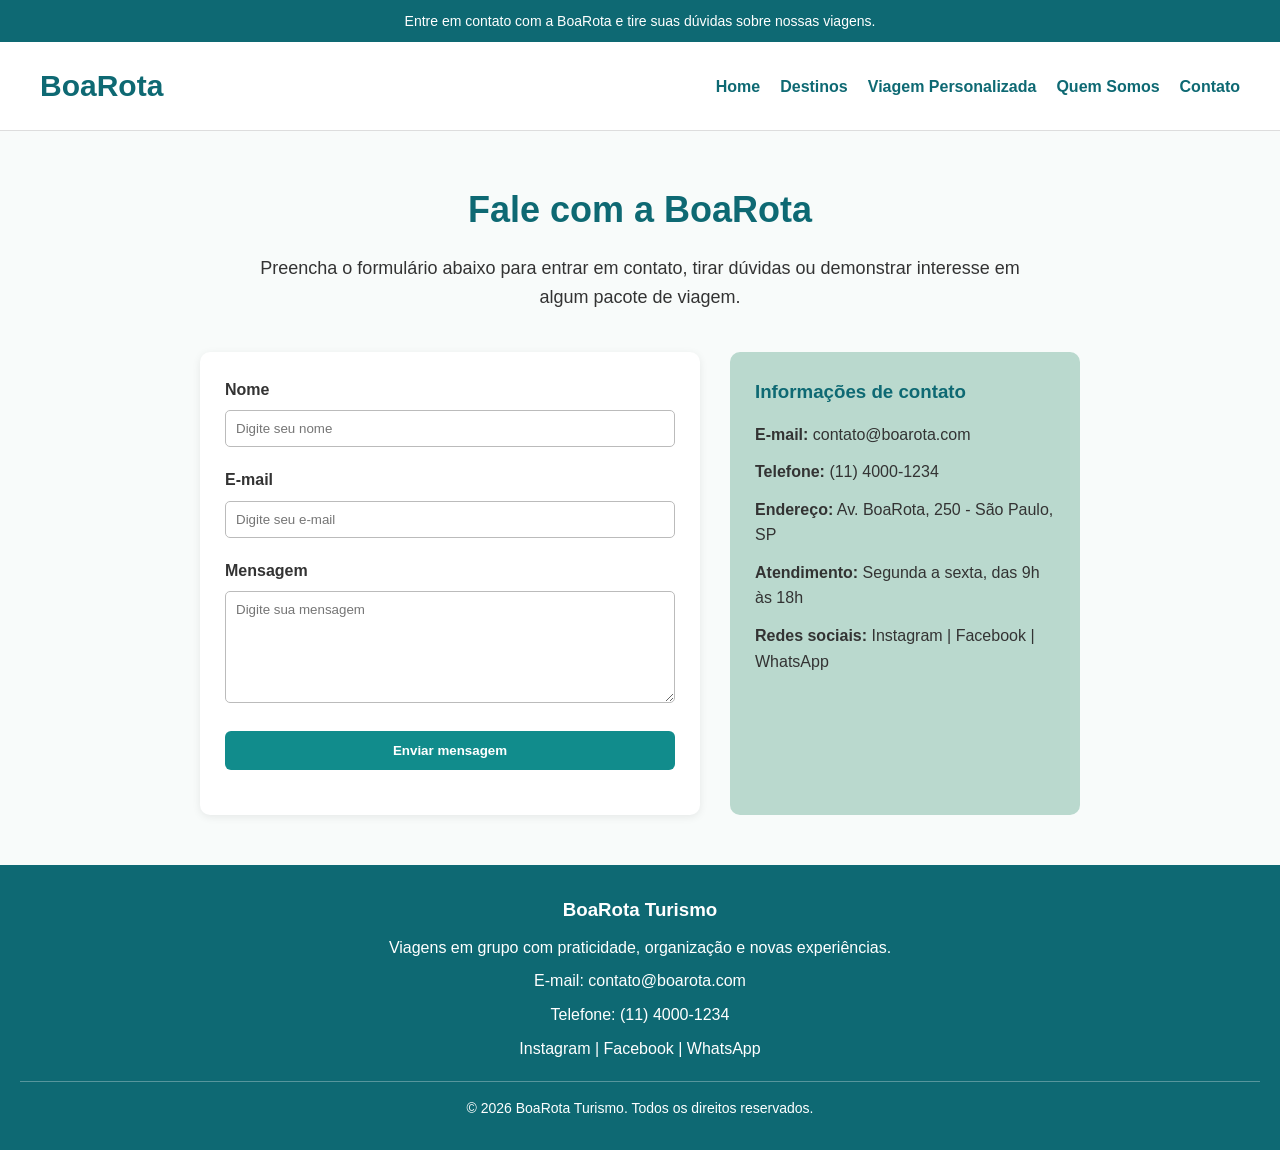
<file: contato.html>
<!DOCTYPE html>
<html lang="pt-BR">
<head>
  <meta charset="UTF-8">
  <meta name="viewport" content="width=device-width, initial-scale=1.0">
  <title>BoaRota - Contato</title>
  <link rel="stylesheet" href="css/style.css">
</head>
<body>

  <div class="faixa-topo">
    <p>Entre em contato com a BoaRota e tire suas dúvidas sobre nossas viagens.</p>
  </div>

  <header class="cabecalho">
    <div class="logo">
      <h1>BoaRota</h1>
    </div>

    <nav class="menu">
      <ul>
        <li><a href="index.html">Home</a></li>
        <li><a href="destinos.html">Destinos</a></li>
        <li><a href="personalizada.html">Viagem Personalizada</a></li>
        <li><a href="quem-somos.html">Quem Somos</a></li>
        <li><a href="contato.html">Contato</a></li>
      </ul>
    </nav>
  </header>

  <main>
    <section class="pagina-topo">
      <h2>Fale com a BoaRota</h2>
      <p>
        Preencha o formulário abaixo para entrar em contato, tirar dúvidas
        ou demonstrar interesse em algum pacote de viagem.
      </p>
    </section>

    <section class="contato-area">
      <div class="form-contato">
        <form id="formContato">
          <div class="campo-form">
            <label for="nome">Nome</label>
            <input type="text" id="nome" placeholder="Digite seu nome">
          </div>

          <div class="campo-form">
            <label for="email">E-mail</label>
            <input type="email" id="email" placeholder="Digite seu e-mail">
          </div>

          <div class="campo-form">
            <label for="mensagem">Mensagem</label>
            <textarea id="mensagem" rows="6" placeholder="Digite sua mensagem"></textarea>
          </div>

          <button type="button" class="botao" onclick="enviarContato()">
            Enviar mensagem
          </button>
        </form>

        <div id="resultado-contato" class="resultado-busca"></div>
      </div>

      <div class="info-contato">
        <h3>Informações de contato</h3>
        <p><strong>E-mail:</strong> contato@boarota.com</p>
        <p><strong>Telefone:</strong> (11) 4000-1234</p>
        <p><strong>Endereço:</strong> Av. BoaRota, 250 - São Paulo, SP</p>
        <p><strong>Atendimento:</strong> Segunda a sexta, das 9h às 18h</p>
        <p><strong>Redes sociais:</strong> Instagram | Facebook | WhatsApp</p>
      </div>
    </section>
  </main>

  <footer class="rodape">
    <div class="rodape-conteudo">
      <h3>BoaRota Turismo</h3>
      <p>Viagens em grupo com praticidade, organização e novas experiências.</p>
      <p>E-mail: contato@boarota.com</p>
      <p>Telefone: (11) 4000-1234</p>
      <p>Instagram | Facebook | WhatsApp</p>
    </div>

    <div class="rodape-final">
      <p>&copy; 2026 BoaRota Turismo. Todos os direitos reservados.</p>
    </div>
  </footer>

  <script src="js/script.js"></script>
</body>
</html>
</file>
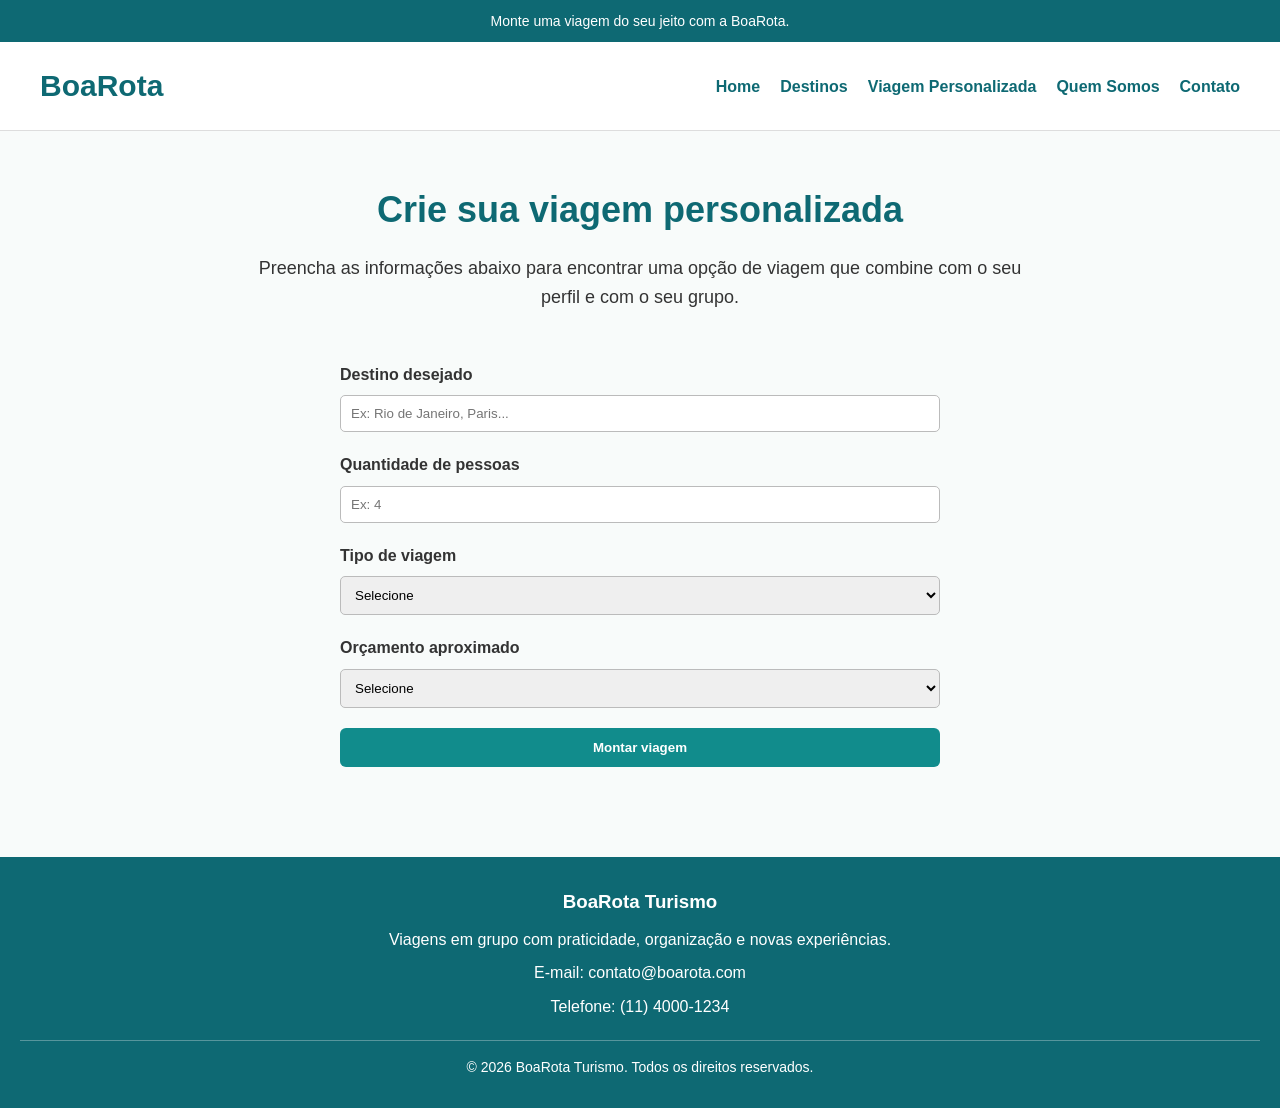
<file: personalizada.html>
<!DOCTYPE html>
<html lang="pt-BR">
<head>
  <meta charset="UTF-8">
  <meta name="viewport" content="width=device-width, initial-scale=1.0">
  <title>BoaRota - Viagem Personalizada</title>
  <link rel="stylesheet" href="css/style.css">
</head>
<body>

  <div class="faixa-topo">
    <p>Monte uma viagem do seu jeito com a BoaRota.</p>
  </div>

  <header class="cabecalho">
    <div class="logo">
      <h1>BoaRota</h1>
    </div>

    <nav class="menu">
      <ul>
        <li><a href="index.html">Home</a></li>
        <li><a href="destinos.html">Destinos</a></li>
        <li><a href="personalizada.html">Viagem Personalizada</a></li>
        <li><a href="quem-somos.html">Quem Somos</a></li>
        <li><a href="contato.html">Contato</a></li>
      </ul>
    </nav>
  </header>

  <main>
    <section class="pagina-topo">
      <h2>Crie sua viagem personalizada</h2>
      <p>
        Preencha as informações abaixo para encontrar uma opção de viagem
        que combine com o seu perfil e com o seu grupo.
      </p>
    <section class="form-personalizado">
  <form id="formPersonalizado">

    <div class="campo-form">
      <label for="destino">Destino desejado</label>
      <input type="text" id="destino-personalizado" placeholder="Ex: Rio de Janeiro, Paris...">
    </div>

    <div class="campo-form">
      <label for="pessoas">Quantidade de pessoas</label>
      <input type="number" id="pessoas" placeholder="Ex: 4">
    </div>

    <div class="campo-form">
      <label for="tipo">Tipo de viagem</label>
      <select id="tipo-personalizado">
        <option value="">Selecione</option>
        <option value="praia">Praia</option>
        <option value="aventura">Aventura</option>
        <option value="cultural">Cultural</option>
        <option value="descanso">Descanso</option>
      </select>
    </div>

    <div class="campo-form">
      <label for="orcamento">Orçamento aproximado</label>
      <select id="orcamento-personalizado">
        <option value="">Selecione</option>
        <option value="2000">Até R$ 2.000</option>
        <option value="5000">Até R$ 5.000</option>
        <option value="mais">Acima de R$ 5.000</option>
      </select>
    </div>

    <button type="button" class="botao" onclick="enviarFormulario()">
      Montar viagem
    </button>

    <div id="resultado-personalizado" class="resultado-personalizado"></div>

  </form>
</section>
  </main>

  <footer class="rodape">
    <div class="rodape-conteudo">
      <h3>BoaRota Turismo</h3>
      <p>Viagens em grupo com praticidade, organização e novas experiências.</p>
      <p>E-mail: contato@boarota.com</p>
      <p>Telefone: (11) 4000-1234</p>
    </div>

    <div class="rodape-final">
      <p>&copy; 2026 BoaRota Turismo. Todos os direitos reservados.</p>
    </div>
  </footer>

  <script src="js/script.js"></script>
</body>
</html>
</file>
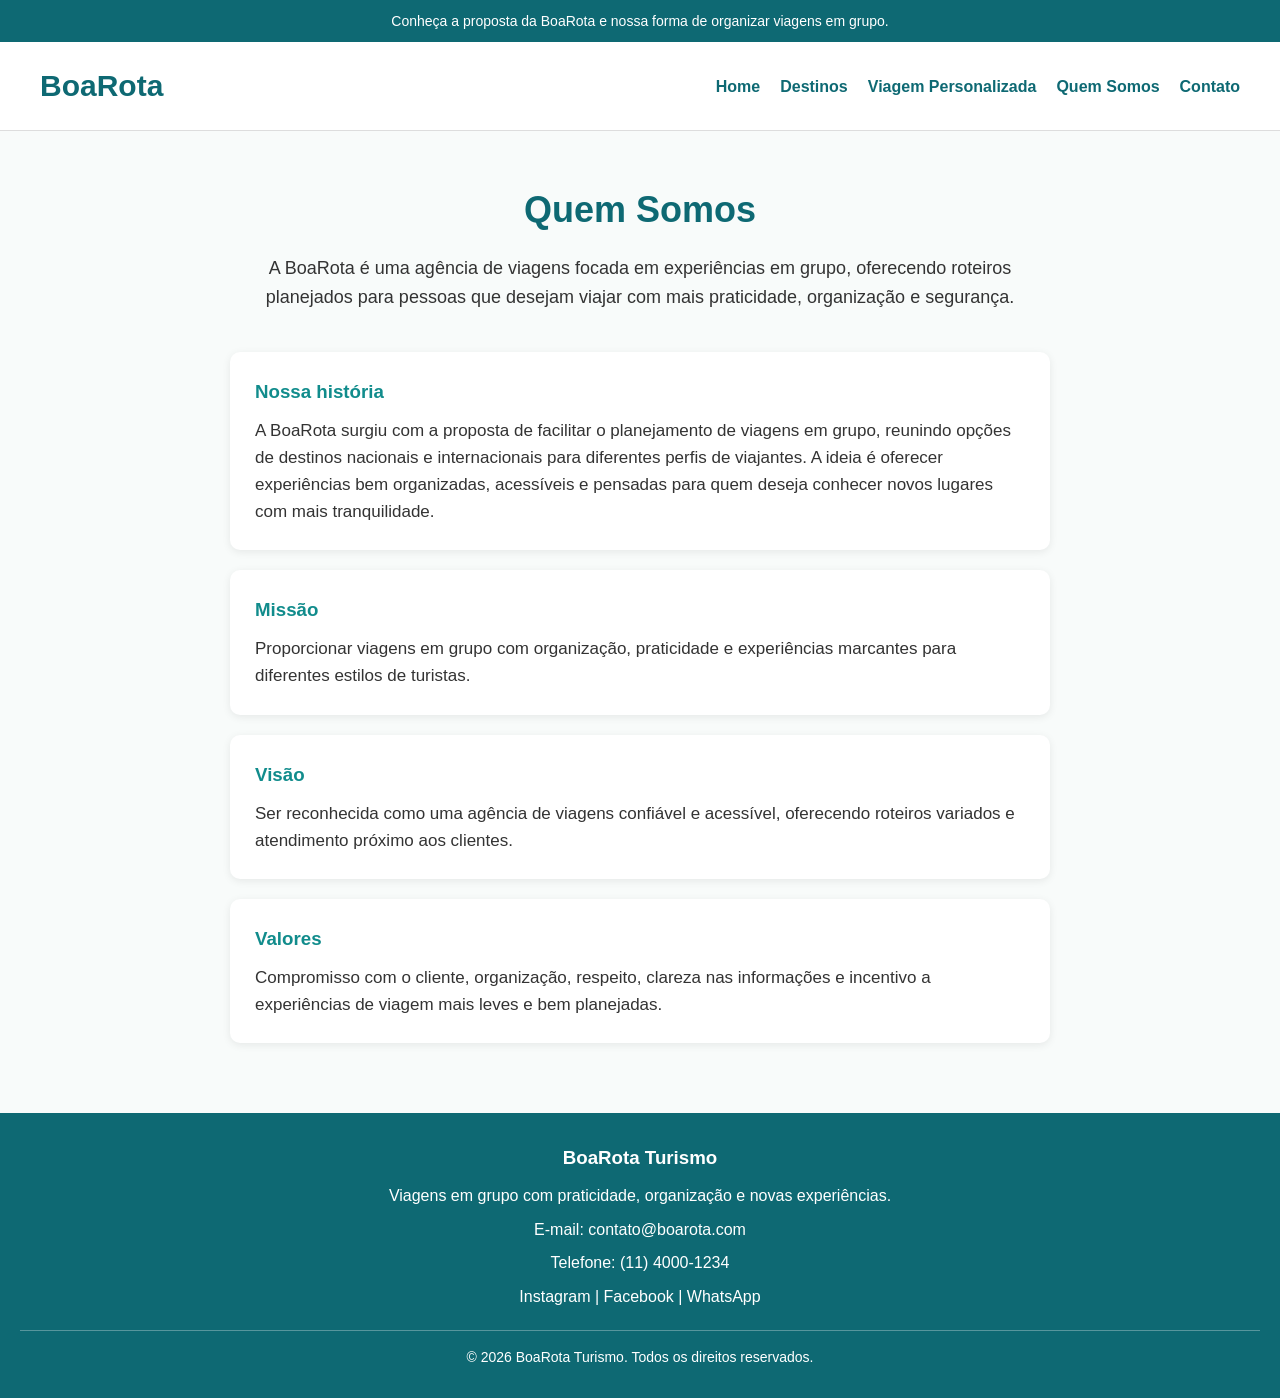
<file: quem-somos.html>
<!DOCTYPE html>
<html lang="pt-BR">
<head>
  <meta charset="UTF-8">
  <meta name="viewport" content="width=device-width, initial-scale=1.0">
  <title>BoaRota - Quem Somos</title>
  <link rel="stylesheet" href="css/style.css">
</head>
<body>

  <div class="faixa-topo">
    <p>Conheça a proposta da BoaRota e nossa forma de organizar viagens em grupo.</p>
  </div>

  <header class="cabecalho">
    <div class="logo">
      <h1>BoaRota</h1>
    </div>

    <nav class="menu">
      <ul>
        <li><a href="index.html">Home</a></li>
        <li><a href="destinos.html">Destinos</a></li>
        <li><a href="personalizada.html">Viagem Personalizada</a></li>
        <li><a href="quem-somos.html">Quem Somos</a></li>
        <li><a href="contato.html">Contato</a></li>
      </ul>
    </nav>
  </header>

  <main>
    <section class="pagina-topo">
      <h2>Quem Somos</h2>
      <p>
        A BoaRota é uma agência de viagens focada em experiências em grupo,
        oferecendo roteiros planejados para pessoas que desejam viajar com
        mais praticidade, organização e segurança.
      </p>
    </section>

    <section class="sobre-conteudo">
      <div class="bloco-sobre">
        <h3>Nossa história</h3>
        <p>
          A BoaRota surgiu com a proposta de facilitar o planejamento de viagens
          em grupo, reunindo opções de destinos nacionais e internacionais para
          diferentes perfis de viajantes. A ideia é oferecer experiências bem
          organizadas, acessíveis e pensadas para quem deseja conhecer novos
          lugares com mais tranquilidade.
        </p>
      </div>

      <div class="bloco-sobre">
        <h3>Missão</h3>
        <p>
          Proporcionar viagens em grupo com organização, praticidade e experiências
          marcantes para diferentes estilos de turistas.
        </p>
      </div>

      <div class="bloco-sobre">
        <h3>Visão</h3>
        <p>
          Ser reconhecida como uma agência de viagens confiável e acessível,
          oferecendo roteiros variados e atendimento próximo aos clientes.
        </p>
      </div>

      <div class="bloco-sobre">
        <h3>Valores</h3>
        <p>
          Compromisso com o cliente, organização, respeito, clareza nas informações
          e incentivo a experiências de viagem mais leves e bem planejadas.
        </p>
      </div>
    </section>
  </main>

  <footer class="rodape">
    <div class="rodape-conteudo">
      <h3>BoaRota Turismo</h3>
      <p>Viagens em grupo com praticidade, organização e novas experiências.</p>
      <p>E-mail: contato@boarota.com</p>
      <p>Telefone: (11) 4000-1234</p>
      <p>Instagram | Facebook | WhatsApp</p>
    </div>

    <div class="rodape-final">
      <p>&copy; 2026 BoaRota Turismo. Todos os direitos reservados.</p>
    </div>
  </footer>

</body>
</html>
</file>
<file: css/style.css>
* {
  margin: 0;
  padding: 0;
  box-sizing: border-box;
}

body {
  font-family: Arial, sans-serif;
  background-color: #f8fbfa;
  color: #333;
  line-height: 1.6;
}

.faixa-topo {
  background-color: #0E6973;
  color: white;
  text-align: center;
  padding: 10px;
  font-size: 14px;
}

.cabecalho {
  background-color: white;
  display: flex;
  justify-content: space-between;
  align-items: center;
  padding: 20px 40px;
  border-bottom: 1px solid #ddd;
}

.logo h1 {
  color: #0E6973;
  font-size: 30px;
}

.menu ul {
  list-style: none;
  display: flex;
  gap: 20px;
}

.menu a {
  text-decoration: none;
  color: #0E6973;
  font-weight: bold;
}

.menu a:hover {
  color: #F2BB16;
}

.banner {
  display: flex;
  justify-content: space-between;
  align-items: stretch;
  padding: 0;
  background-color: #BAD9CE;
  min-height: 430px;
}

.banner-texto {
  flex: 1;
  padding: 60px 40px;
  display: flex;
  flex-direction: column;
  justify-content: center;
}

.banner-texto h2 {
  font-size: 38px;
  line-height: 1.25;
  margin-bottom: 20px;
  color: #0E6973;
  max-width: 500px;
}

.banner-texto p {
  margin-bottom: 20px;
  font-size: 18px;
  max-width: 470px;
}

.botoes-banner {
  display: flex;
  gap: 15px;
  flex-wrap: wrap;
}

.botao {
  display: inline-block;
  background-color: #118C8C;
  color: white;
  padding: 12px 20px;
  text-decoration: none;
  border-radius: 6px;
  border: none;
  cursor: pointer;
  font-weight: bold;
}

.botao:hover {
  background-color: #0E6973;
}

.botao-secundario {
  background-color: #F2BB16;
  color: #333;
}

.botao-secundario:hover {
  background-color: #BF820F;
  color: white;
}

.banner-imagem img {
  width: 100%;
  height: 100%;
  object-fit: cover;
  display: block;
  filter: brightness(0.93);
}

.banner-imagem {
  width: 56%;
  position: relative;
  overflow: hidden;
}

.banner-imagem::after {
  content: "";
  position: absolute;
  inset: 0;
  background: linear-gradient(
    to right,
    rgba(186, 217, 206, 1) 0%,
    rgba(186, 217, 206, 0.92) 8%,
    rgba(186, 217, 206, 0.55) 16%,
    rgba(186, 217, 206, 0.12) 26%,
    rgba(186, 217, 206, 0) 34%
  );
  pointer-events: none;
}

.busca,
.pacotes,
.vantagens,
.personalizada {
  padding: 50px 40px;
  text-align: center;
}

.busca h2,
.pacotes h2,
.vantagens h2,
.personalizada h2 {
  color: #0E6973;
  margin-bottom: 30px;
  font-size: 32px;
}

#formBusca {
  max-width: 800px;
  margin: 0 auto;
  display: grid;
  gap: 20px;
}

.campo-form {
  text-align: left;
}

.campo-form label {
  display: block;
  margin-bottom: 8px;
  font-weight: bold;
}

.campo-form select {
  width: 100%;
  padding: 10px;
  border: 1px solid #bbb;
  border-radius: 5px;
}

.resultado-busca {
  margin-top: 20px;
  font-weight: bold;
  color: #0E6973;
}

.cards-pacotes,
.cards-vantagens {
  display: flex;
  justify-content: center;
  gap: 20px;
  flex-wrap: wrap;
}

.card {
  background-color: white;
  border-radius: 10px;
  padding: 20px;
  width: 260px;
  box-shadow: 0 2px 8px rgba(0, 0, 0, 0.1);

  display: flex;
  flex-direction: column;
}

.card-vantagem {
  background-color: white;
  border-radius: 10px;
  padding: 20px;
  width: 260px;
  box-shadow: 0 2px 8px rgba(0, 0, 0, 0.1);
}

.card img {
  width: 100%;
  height: 160px;
  object-fit: cover;
  border-radius: 8px;
  margin-bottom: 15px;
}

.card h3,
.card-vantagem h3 {
  margin-bottom: 10px;
  color: #118C8C;
}

.preco {
  margin: 15px 0;
  font-weight: bold;
  color: #BF820F;
}

.personalizada {
  background-color: #BAD9CE;
}

.personalizada p {
  max-width: 600px;
  margin: 0 auto 20px;
}

.rodape {
  background-color: #0E6973;
  color: white;
  text-align: center;
  padding: 30px 20px;
}

.rodape-conteudo h3 {
  margin-bottom: 10px;
}

.rodape-conteudo p {
  margin-bottom: 8px;
}

.rodape-final {
  margin-top: 20px;
  font-size: 14px;
  border-top: 1px solid rgba(255, 255, 255, 0.3);
  padding-top: 15px;
}

@media (max-width: 768px) {
  .cabecalho {
    flex-direction: column;
    gap: 15px;
    padding: 20px;
  }

  .menu ul {
    flex-direction: column;
    align-items: center;
  }

  .banner {
    flex-direction: column;
    text-align: center;
    padding: 40px 20px;
  }

  .banner-texto h2 {
    font-size: 32px;
  }

  .busca,
  .pacotes,
  .vantagens,
  .personalizada {
    padding: 40px 20px;
  }
}

.pagina-topo {
  padding: 50px 40px 20px;
  text-align: center;
}

.pagina-topo h2 {
  color: #0E6973;
  font-size: 36px;
  margin-bottom: 15px;
}

.pagina-topo p {
  max-width: 800px;
  margin: 0 auto;
  font-size: 18px;
}

.form-personalizado {
  padding: 50px 40px 70px;
  display: flex;
  justify-content: center;
}

#formPersonalizado {
  width: 100%;
  max-width: 600px;
  display: grid;
  gap: 20px;
}

.resultado-personalizado {
  display: none;
  margin-top: 10px;
  padding: 14px 16px;
  background-color: #BAD9CE;
  border-left: 4px solid #118C8C;
  border-radius: 8px;
  color: #0E6973;
  font-weight: bold;
  line-height: 1.5;
  text-align: left;
}

.sobre-conteudo {
  padding: 20px 40px 50px;
  max-width: 900px;
  margin: 0 auto;
}

.bloco-sobre {
  background-color: white;
  margin-bottom: 20px;
  padding: 25px;
  border-radius: 10px;
  box-shadow: 0 2px 8px rgba(0, 0, 0, 0.08);
  text-align: left;
}

.bloco-sobre h3 {
  color: #118C8C;
  margin-bottom: 10px;
}

.bloco-sobre p {
  font-size: 17px;
}

.contato-area {
  padding: 20px 40px 50px;
  display: flex;
  justify-content: center;
  gap: 30px;
  flex-wrap: wrap;
}

.form-contato {
  background-color: white;
  padding: 25px;
  border-radius: 10px;
  box-shadow: 0 2px 8px rgba(0, 0, 0, 0.08);
  width: 100%;
  max-width: 500px;
}

#formContato {
  display: grid;
  gap: 20px;
}

.campo-form input,
.campo-form textarea {
  width: 100%;
  padding: 10px;
  border: 1px solid #bbb;
  border-radius: 5px;
  font-family: Arial, sans-serif;
}

.info-contato {
  background-color: #BAD9CE;
  padding: 25px;
  border-radius: 10px;
  width: 100%;
  max-width: 350px;
}

.info-contato h3 {
  color: #0E6973;
  margin-bottom: 15px;
}

.info-contato p {
  margin-bottom: 12px;
}

.card .botao {
  margin-top: auto;
}
</file>
